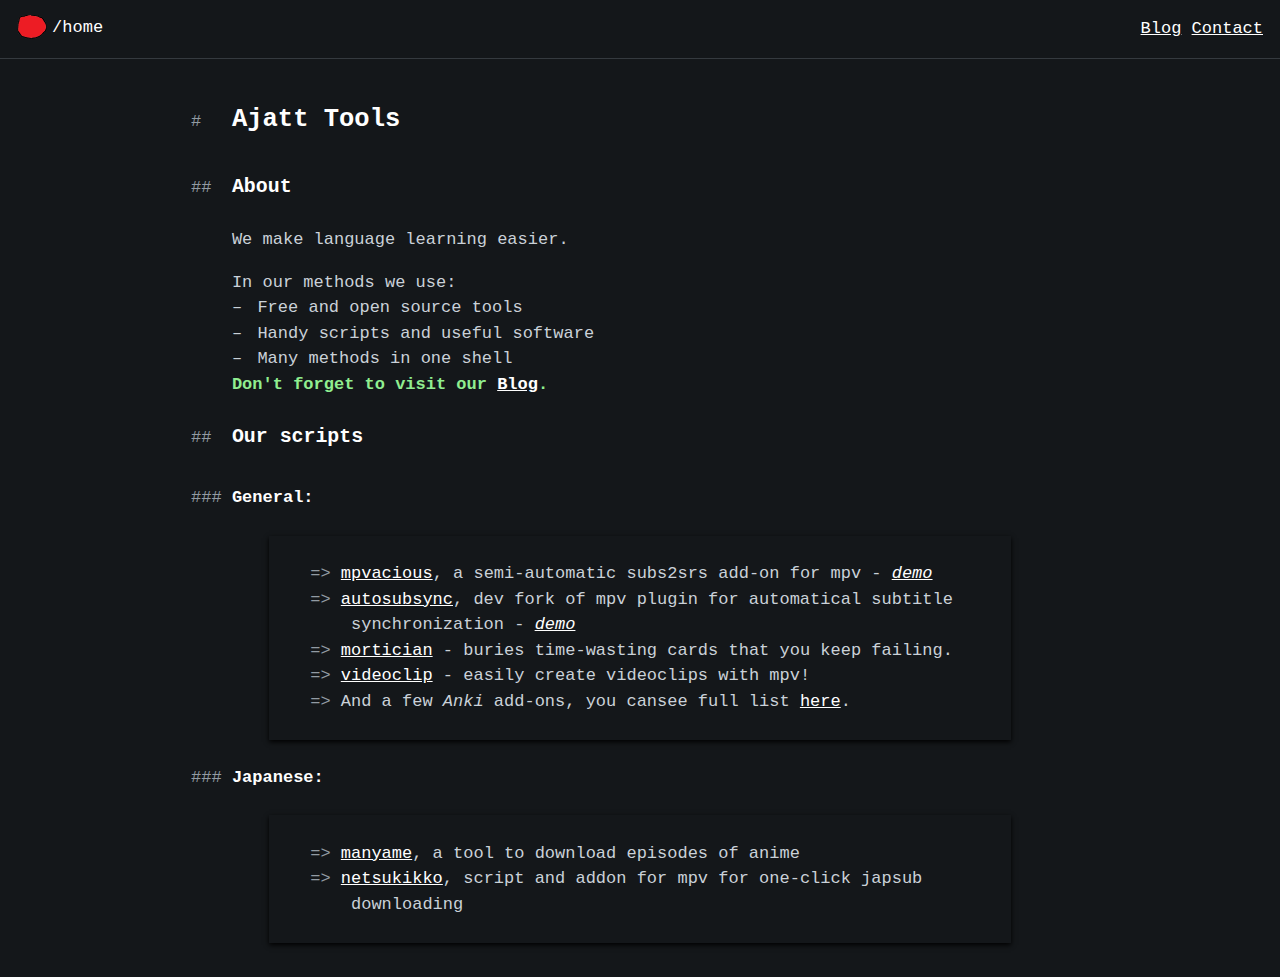
<file: index.html>
<!doctype html>
<html>

<head>
    <meta charset="utf-8">
    <meta name="viewport" content="width=device-width, initial-scale=1" />
    <title>Ajatt Tools</title>
    <link rel="stylesheet" href="style.css" />
</head>

<body class="">
    <header class="header header-base">
        <div class="location">
            <a class="location__prefix content--prefer-monospace" href="https://ajatt-tools.github.io/"><img src="at.png" class="imghigher" width="30"></img></a><span
                class="location__uripart content--prefer-monospace">/home</span></div>
        <div class="actions">
		<div class="action"><a href="blog">Blog</a> <a href="contact.html">Contact</a></div>
        </div>
    </header>

    <main class="wrap wrap--word-wrap">
        <div class="content content--has-type-annotations content--prefer-monospace">
            <div class="section"><span class="section__type"> #</span>
                <h1 class="section__content">Ajatt Tools</h1>
            </div>
            <div class="section">
                <p class="section__content"></p>
            </div>
            <div class="section"><span class="section__type"> ##</span>
                <h2 class="section__content">About</h2>
            </div>
            <div class="section">
                <p class="section__content"></p>
            </div>
            <div class="section">
                <p class="section__content">We make language learning easier.</p>
            </div>
            <div class="section">
                <p class="section__content"></p>
            </div>
            <div class="section">
                <p class="section__content">In our methods we use:</p>
            </div>
            <div class="section">
                <ul class="section__content">
                    <li>Free and open source tools</li>
                    <li>Handy scripts and useful software</li>
                    <li>Many methods in one shell</li>
                </ul>
            </div>
	    <div class="section">
		    <p class="section__content"> <font color="lightgreen"><b>Don't forget to visit our <a href="https://tatsumoto-ren.github.io/blog/">Blog</a>.</b></font></p>
            </div>

            <div class="section">
                <p class="section__content"></p>
            </div>
            <div class="section"><span class="section__type"> ##</span>
                <h2 class="section__content">Our scripts</h2>
            </div>
            <div class="section">
                <p class="section__content"></p>
            </div>
            <div class="section"><span class="section__type"> ###</span>
                <h3 class="section__content">General:</h2>
            </div>
            <div class="section">
                <p class="section__content"></p>
            </div>
            <div class="modal__content">
            <div class="textsection"><span class="section__type"> =></span> <a class="link"
                href="https://github.com/Ajatt-Tools/mpvacious">mpvacious</a>, a semi-automatic subs2srs add-on for mpv -&nbsp;<a href="https://www.youtube.com/watch?v=xlAjNc_sx4A"><em>demo</em> </a></div>
            <div class="textsection"><span class="section__type"> =></span> <a class="link"
                href="https://github.com/Ajatt-Tools/autosubsync-mpv">autosubsync</a>, dev fork of mpv plugin for automatical subtitle synchronization -&nbsp;<a href="https://www.youtube.com/watch?v=FsUfBkFAd44"><em>demo</em> </a></div>
            <div class="textsection"><span class="section__type"> =></span> <a class="link"
                href="https://github.com/Ajatt-Tools/mortician">mortician</a>&nbsp;- buries time-wasting cards that you keep failing.</div>
            <div class="textsection"><span class="section__type"> =></span> <a class="link"
                href="https://github.com/Ajatt-Tools/videoclip">videoclip</a>&nbsp;- easily create videoclips with mpv!</div>
            <div class="textsection"><span class="section__type"> =></span>
                And a few&nbsp;<em>Anki</em>&nbsp;add-ons, you cansee full list&nbsp;<a class="link" href="https://ankiweb.net/shared/byauthor/1255924302">here</a>.</div>
            </div>
            <div class="section">
                <p class="section__content"></p>
            </div>
            <div class="section"><span class="section__type"> ###</span>
                <h3 class="section__content">Japanese:</h2>
            </div>
            <div class="section">
                <p class="section__content"></p>
            </div>
            <div class="modal__content">
            <div class="textsection"><span class="section__type"> =></span> <a class="link"
                href="https://github.com/Ajatt-Tools/manyame" target="_blank" rel="noopener">manyame</a>, a tool to download episodes of anime</div>
            <div class="textsection"><span class="section__type"> =></span> <a class="link"
                href="https://github.com/Ajatt-Tools/netsukikko" target="_blank" rel="noopener">netsukikko</a>, script and addon for mpv for one-click japsub downloading</div>
            </div>
<!-- BREAK BREAK BREAK BREAK BREAK BREAK BREAK BREAK BREAK BREAK BREAK BREAK BREAK BREAK BREAK -->
        </div>
    </main>
</body>

</html>
</file>
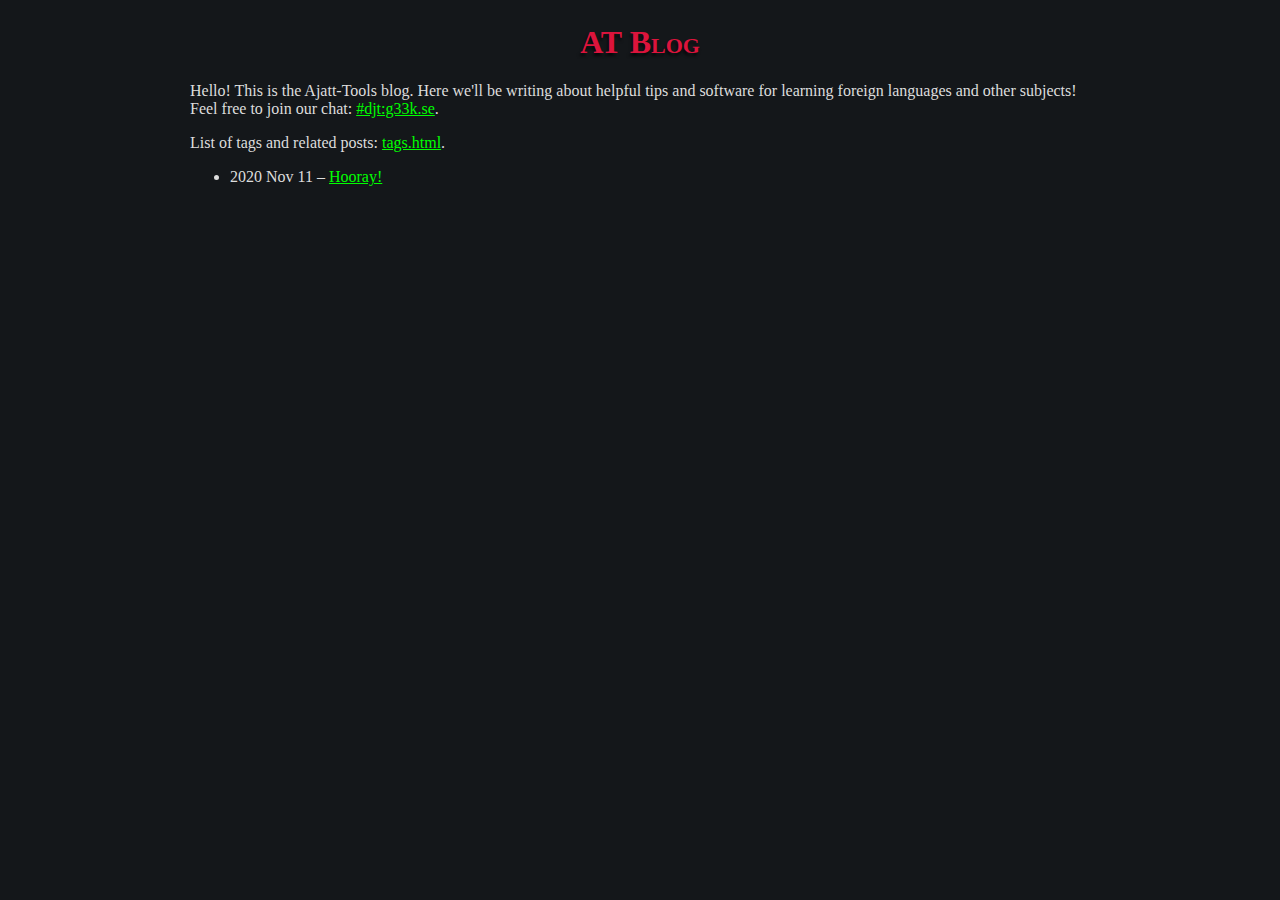
<file: blog/index.html>
<html>
<head>
<title>AT Blog</title>
<meta charset="utf-8"/>
<link rel='stylesheet' type='text/css' href='style.css'>
</head>

<body>
<h1>AT Blog</h1>

<p>
Hello! This is the Ajatt-Tools blog.
Here we'll be writing about helpful tips and software for learning foreign languages and other subjects!
Feel free to join our chat:
<a href="https://app.element.io/#/room/#djt:g33k.se">#djt:g33k.se</a>.
</p>
<p>List of tags and related posts: <a href="/blog/tags.html">tags.html</a>.</p>

<ul>
<!-- LB -->
<li>2020 Nov 11 &ndash; <a href="posts/hooray.html">Hooray!</a></li>

<!-- END -->
</ul>

</body>
</html>
</file>
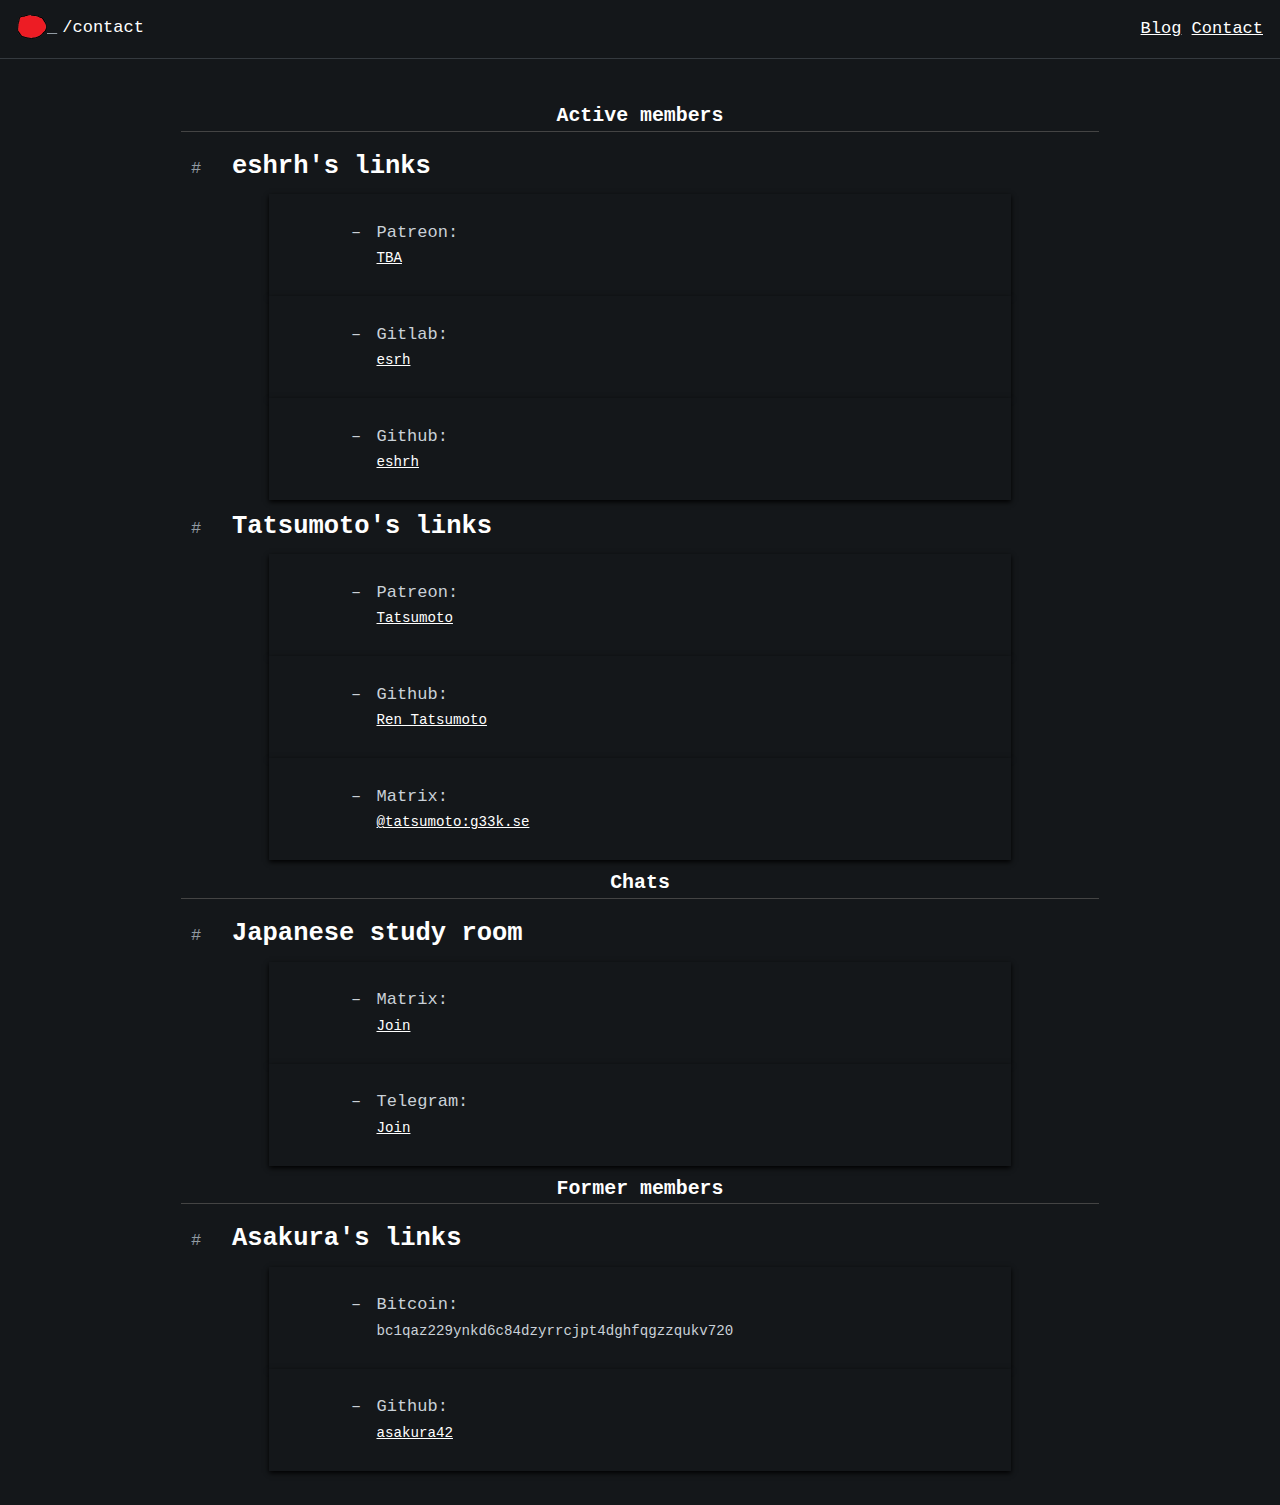
<file: contact.html>
<!doctype html>
<html>

<head>
    <meta charset="utf-8">
    <meta name="viewport" content="width=device-width, initial-scale=1" />
    <title>Ajatt Tools</title>
    <link rel="stylesheet" href="style.css" />
</head>

<body>

<header class="header header-base">
<div class="location">
    <a class="location__prefix content--prefer-monospace" href="https://ajatt-tools.github.io/">
	    <img src="at.png" class="imghigher" width="30">
    </a>
    <span class="location__uripart content--prefer-monospace">/contact</span>
</div>
<div class="actions">
	<div class="action"><a href="blog">Blog</a> <a href="contact.html">Contact</a></div>
</div>
</header>

<main class="wrap wrap--word-wrap">

<h2 class="hhr">Active members</h2>

<div class="content content--has-type-annotations content--prefer-monospace">
	<div class="section"><span class="section__type"> #</span>
		<h1 class="section__content">eshrh's links</h1>
	</div>

	<div class="modal__content">
	    <div class="textsection">
		<ul class="section__content">
		    <li>Patreon:</li>
		    <lino>
		    <small>
			    <a href="#">TBA</a>
		    </small>
		    </lino>
		</ul>
	    </div>
	</div>

	<div class="modal__content">
	    <div class="textsection">
		<ul class="section__content">
		    <li>Gitlab:</li>
		    <lino>
		    <small>
			    <a href="https://gitlab.com/esrh">esrh</a>
		    </small>
		    </lino>
		</ul>
	    </div>
	</div>

	<div class="modal__content">
	    <div class="textsection">
		<ul class="section__content">
		    <li>Github:</li>
		    <lino>
		    <small>
			    <a href="https://github.com/eshrh">eshrh</a>
		    </small>
		    </lino>
		</ul>
	    </div>
	</div>
</div>

<div class="content content--has-type-annotations content--prefer-monospace">
	<div class="section"><span class="section__type"> #</span>
		<h1 class="section__content">Tatsumoto's links</h1>
	</div>

	<div class="modal__content">
	    <div class="textsection">
		<ul class="section__content">
		    <li>Patreon:</li>
		    <lino>
		    <small>
			    <a href="https://www.patreon.com/tatsumoto_ren">Tatsumoto</a>
		    </small>
		    </lino>
		</ul>
	    </div>
	</div>

	<div class="modal__content">
	    <div class="textsection">
		<ul class="section__content">
		    <li>Github:</li>
		    <lino>
		    <small>
			    <a href="https://github.com/tatsumoto-ren">Ren Tatsumoto</a>
		    </small>
		    </lino>
		</ul>
	    </div>
	</div>

	<div class="modal__content">
	    <div class="textsection">
		<ul class="section__content">
		    <li>Matrix:</li>
		    <lino>
		    <small>
			    <a href="https://matrix.to/#/@tatsumoto:g33k.se">@tatsumoto:g33k.se</a>
		    </small>
		    </lino>
		</ul>
	    </div>
	</div>
</div>

<h2 class="hhr">Chats</h2>

<div class="content content--has-type-annotations content--prefer-monospace">
	<div class="section"><span class="section__type"> #</span>
	    <h1 class="section__content">Japanese study room</h1>
	</div>

	<div class="modal__content">
	    <div class="textsection">
		<ul class="section__content">
		    <li>Matrix:</li>
		    <lino>
		    <small>
			    <a href="https://tatsumoto-ren.github.io/blog/join-our-community.html#matrix">Join</a>
		    </small>
		    </lino>
		</ul>
	    </div>
	</div>

	<div class="modal__content">
	    <div class="textsection">
		<ul class="section__content">
		    <li>Telegram:</li>
		    <lino>
		    <small>
			    <a href="https://tatsumoto-ren.github.io/blog/join-our-community.html#telegram">Join</a>
		    </small>
		    </lino>
		</ul>
	    </div>
	</div>

</div>

<h2 class="hhr">Former members</h2>

<div class="content content--has-type-annotations content--prefer-monospace">
	<div class="section"><span class="section__type"> #</span>
		<h1 class="section__content">Asakura's links</h1>
	</div>

	<div class="modal__content">
	    <div class="textsection">
		<ul class="section__content">
		    <li>Bitcoin:</li>
		    <lino><small>bc1qaz229ynkd6c84dzyrrcjpt4dghfqgzzqukv720</small></lino>
		</ul>
	    </div>
	</div>

	<div class="modal__content">
	    <div class="textsection">
		<ul class="section__content">
		    <li>Github:</li>
		    <lino><small>
			    <a href="https://github.com/asakura42">asakura42</a>
		    </small></lino>
		</ul>
	    </div>
	</div>
</div>

</main>
</body>

</html>
</file>
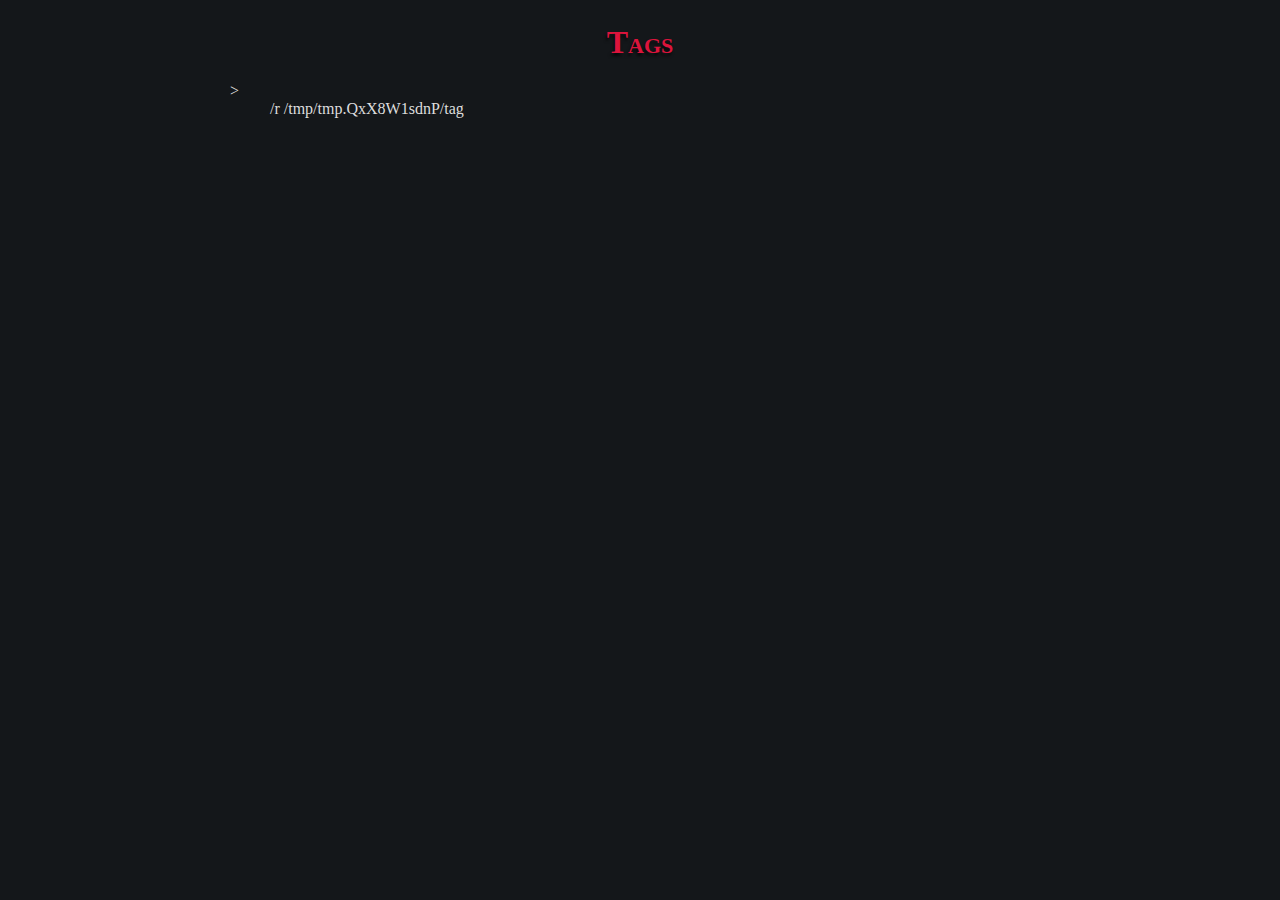
<file: blog/tags.html>
<html>
<head>
<title>Tags</title>
<meta charset="utf-8"/>
<link rel='stylesheet' type='text/css' href='style.css'>
</head>

<body>
<h1>Tags</h1>

<ul>
<!-- LB -->
</ul><a name=""><h3></h3></a><ul>
><ul>/r /tmp/tmp.QxX8W1sdnP/tag

<!-- END -->
</ul>

</body>
</html>
</file>
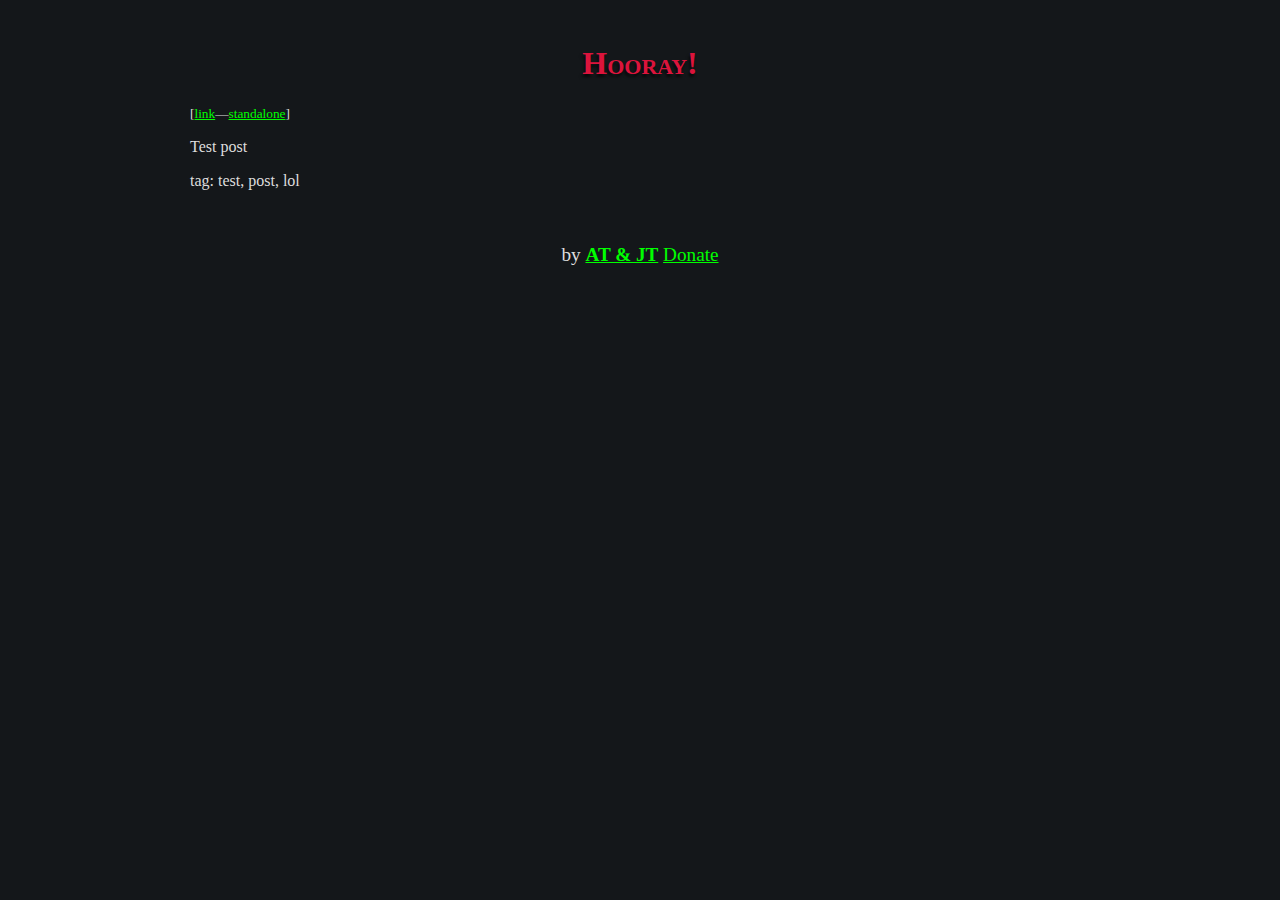
<file: blog/posts/hooray.html>
<!DOCTYPE html>
<html lang="en">
<head>
<title>Hooray!</title>
<link rel='stylesheet' type='text/css' href='../style.css'>
<meta charset='utf-8'/>
</head>
<body>
<h1>Hooray!</h1>
<small>[<a href='../2020.html#hooray'>link</a>&mdash;<a href='hooray.html'>standalone</a>]</small>
<p>Test post</p>
<p>tag: test, post, lol</p>
<footer>by <strong><a href='https://ajatt-tools.github.io/'>AT & JT</a></strong>
<a href='https://patreon.com/ajatt-tools'>Donate</a></footer>
</body>

</html>
</file>
<file: style.css>
﻿body {
  margin: 0;
  padding: 0;
  background-color: #14171a;
  color: #cad1d8;
  font-family: "Iosevka Term SS03", "IBM Plex Mono", "Fira Code", "Fira Mono",
    "Roboto Mono", "Droid Sans Mono", Monaco, Consolas, Courier, monospace;
  font-size: 1.0625em;
  line-height: 1.5;
}
pre {
  margin: 0;
  font: inherit;
  font-family: "Iosevka Term SS03", "IBM Plex Mono", "Fira Code", "Fira Mono",
    "Roboto Mono", "Droid Sans Mono", Monaco, Consolas, Courier, monospace;
  white-space: pre-wrap;
}
h1,
h2,
h3,
h4,
h5,
h6 {
  font: inherit;
  font-weight: bold;
  color: #fff;
  margin: 8px 0;
}
h1 {
    font-size: 1.5em;
}
h2 {
    font-size: 1.17em;
}
h3 {
    font-size: 1em;
}
h4 {
    font-size: 0.83em;
}
h5 {
    font-size: .67em;
}
h6 {
    font-size: .5em;
}

.pre {
  font-size: .67em;
}

p {
  margin: 0;
}
ul,
ol {
  margin: 0;
  padding: 0;
  list-style-type: none;
}
ul li {
  padding-left: 3ch;
  padding-left: 1.5em;
}
ul li::before {
  display: inline-block;
  width: 3ch;
  width: 1.5em;
  margin-left: -3ch;
  margin-left: -1.5em;
  content: "–";
}
ul lino {
  padding-left: 3ch;
  padding-left: 1.5em;
}
ul lino::before {
  display: inline-block;
  width: 3ch;
  width: 1.5em;
  margin-left: -3ch;
  margin-left: -1.5em;
}
button {
  background: none;
  border: 0;
  padding: 0;
  color: #fff;
  font: inherit;
  text-decoration: underline;
  cursor: pointer;
}
button:focus {
  outline: 1px dotted currentColor;
}
img {
  display: inline-block;
  vertical-align: top;
  max-width: 8em;
  margin: 0.1em 0;
}
img::selection {
  background-color: rgba(239, 198, 138, 0.35);
}
img.expanded {
  max-width: 40em;
  max-width: 80ch;
}
img.faded {
  opacity: 0.5;
}
strong {
  font-weight: normal;
}
::selection {
  color: #000;
  background-color: rgba(239, 198, 138, 0.996);
}
:link {
  color: #fff;
}
:visited {
  color: #cad1d8;
}
:link:hover,
:visited:hover {
  color: #fff;
}
.header-base {
  display: flex;
  flex-direction: row;
  align-items: center;
  justify-content: space-between;
  border-bottom: 1px solid #353a3f;
}
.header {
  padding: 0.9em 1em;
  color: #929ba3;
}
.location {
  flex: 0 1 auto;
  overflow: hidden;
  white-space: nowrap;
  text-overflow: ellipsis;
  text-overflow: ellipsis "|";
  margin-right: 0.5em;
}
.location__prefix {
  margin-right: 0.3em;
  color: #929ba3;
  cursor: pointer;
  text-decoration: underline;
}
@media (hover: hover) {
  .location__prefix:hover {
    color: #fff;
  }
}
.location__prefix--mobile {
  display: none;
}
.location__slash {
  margin: 0 0.3em;
}
.location__uripart {
  color: #fff;
}
.imghigher {
  position: relative;
  top: -2.5px;
}
.location__uripart + .location__slash + .location__uripart {
  color: #cad1d8;
}
.location__uripart:link:hover,
.location__uripart:visited:hover {
  color: #fff;
}
.actions {
  flex: 0 0 auto;
}
.actions :visited {
  color: #fff;
}
.action {
  display: inline;
}
.action + .action::before {
  content: " | ";
}
.wrap {
  padding: 2em 1em;
  text-align: center;
}
.wrap--word-wrap {
  max-width: 45em;
  max-width: 90ch;
  margin: 0 auto;
}
.content {
  box-sizing: border-box;
  display: block;
  min-width: 0;
  max-width: 100%;
  margin: 0;
  padding: 0;
  text-align: left;
  font: inherit;
  font-family: "Open Sans", "Fira Sans", "Roboto", "Droid Sans", sans-serif;
}
.content--monospace,
.content--prefer-monospace {
  font-family: "Iosevka Term SS03", "IBM Plex Mono", "Fira Code", "Fira Mono",
    "Roboto Mono", "Droid Sans Mono", Monaco, Consolas, 'Courier New', Courier, monospace;
}
.section {
  display: flex;
  align-items: baseline;
  flex-direction: row;
  justify-content: flex-start;
  min-height: 1em;
  padding-left: 3em;
  padding-left: 5ch;
}
.textsection {
  display: block;
  align-items: baseline;
  flex-direction: row;
  justify-content: flex-start;
  min-height: 1em;
  padding-left: 3em;
  padding-left: 5ch;
}
.section__type {
  flex: 0 0 auto;
  margin-left: -3em;
  margin-left: -5ch;
  width: 3em;
  width: 5ch;
  color: #929ba3;
  font-family: "Iosevka Term SS03", "IBM Plex Mono", "Fira Code", "Fira Mono",
    "Roboto Mono", "Droid Sans Mono", Monaco, Consolas, Courier, monospace;
  user-select: none;
  white-space: pre;
}
.section__content {
  min-width: 0;
  word-wrap: normal;
}
.is-plain .section {
  padding-left: 0;
}
.is-plain .section__type {
  display: none;
}
.modal {
  position: fixed;
  top: 0;
  left: 0;
  z-index: 100;
  display: none;
  width: 100%;
  height: 100%;
  box-sizing: border-box;
  padding: 2em;
  background-color: rgba(0, 0, 0, 0.75);
}
.modal--visible {
  display: block;
}
.modal__content {
  max-width: 40em;
  padding: 1.5em 1.8em;
  margin: 0 auto;
  background-color: #14171a;
  box-shadow: 0 0.1em 0.3em #000;
  text-align: left;
}
.modal__head {
  padding-bottom: 0.75em;
  margin-bottom: 1.5em;
}
.modal__title {
  padding-right: 1em;
  white-space: nowrap;
  text-overflow: ellipsis;
  overflow: hidden;
  text-transform: uppercase;
}
.setting {
  display: flex;
  flex-direction: row;
  align-items: baseline;
  justify-content: space-between;
}
.setting::after {
  order: 2;
  flex: 1 1 auto;
  display: block;
  height: 0;
  margin: 0 0.5em;
  border-bottom: 2px dotted #353a3f;
  content: "";
}
.setting__label {
  order: 1;
}
.setting__value {
  order: 3;
}
.hhr {
  border-bottom: 1px solid #444;
}
@media screen and (max-width: 800px) {
  body {
    font-size: 1em;
  }
  .modal {
    padding: 1em;
  }
  .modal__content {
    padding: 1em 1.3em;
  }
}
@media screen and (max-width: 500px) {
  .location__prefix {
    display: none;
  }
  .location__prefix--mobile {
    display: inline;
  }
  .action {
    display: block;
  }
  .action + .action::before {
    content: "";
  }
}
@media screen and (max-width: 280px) {
  .location__prefix--mobile {
    display: none;
  }
}
</file>
<file: blog/style.css>
#links img,footer img, li img, h1 img, h2 img, h3 img, p img, .dropme img, td img {
    max-height: 1em;
    max-width: 1.5em;
}

body {
    max-width: 900px;
    margin-left: auto;
    margin-right: auto;
    padding: 1em;
    color: inherit;
    background: inherit;
}


footer {
	clear: both;
	text-align: center;
	padding-top: 2em;
	font-size: larger;
}

html {
    background: #14171a;
    color: #ddd;
	padding-bottom: 500px;
}

dt {
	color: orange;
	margin-top: 2px;
}

dd {
	margin-bottom: 2px;
}

h1, h2, h3, h4, h5, h6 {
	text-align: center;
    	text-shadow: -1px 3px 3px rgba(0, 0, 0, 0.68);
}

h1 {
	color: crimson;
	font-variant: small-caps;
}

h2 {
	color: DeepSkyBlue;
}

h3 {
	color: blueviolet;
}

a {
	color: lime;
}

a:hover {
	color: red;
}

.menubar li a {
    display: block;
}

.menubar {
    display: inline-block;
    margin: 0;
    padding: 0;
    zoom:1;
}

nav {
    margin-left: auto;
    margin-right: auto;
    font-size: larger;
    text-align: center;
}


.menubar li {
	display: block;
	float: left;
	width: 100px;
    min-height: 1.5em;
    background: #222;
    border: #444 solid 2px;
    padding: 3px;
    margin: 4px;
}

.menubar li:hover {
    background: #000;
}

.menubar li ul {
	visibility: hidden;
	position: absolute;
	padding-top: 10px;
}

.menubar li:hover ul {
	visibility: visible;
    padding-left: 0;
    margin-left: -7px;
}

.menubar li ul li {
    float: none;
    position: relative;
    width: 150px;
    text-align: left;
}

code {
	color: limegreen;
    /* overflow-x: auto; */
}

/* pre { */
/*     background: var(--color256); */
/*     border: 1px solid var(--color8); */
/*     border-radius: 4px; */
/*     padding: 5px; */
/*     display: block; */
/*     align: center; */
/*     max-width: 900px; */
/*     /1* background: #1d2021; *1/ */
/* } */

#list tr:nth-child(even) {
    background: #333;
}

#list th {
    background: #33a ;
    border: 0px;
}

.soy {
	animation: shake 0.4s ease-out;
	animation-iteration-count: infinite;
	display: inline-block;
}

@keyframes shake {
	0% { transform: translate(1px, 1px) rotate(0deg); }
	10% { transform: translate(-1px, -2px) rotate(-1deg); }
	20% { transform: translate(-3px, 0px) rotate(1deg); }
	30% { transform: translate(3px, 2px) rotate(0deg); }
	40% { transform: translate(1px, -1px) rotate(1deg); }
	50% { transform: translate(-1px, 2px) rotate(-1deg); }
	60% { transform: translate(-3px, 1px) rotate(0deg); }
	70% { transform: translate(3px, 1px) rotate(-1deg); }
	80% { transform: translate(-1px, -1px) rotate(1deg); }
	90% { transform: translate(1px, 2px) rotate(0deg); }
	100% { transform: translate(1px, -2px) rotate(-1deg); }
	}

blockquote {
    width: 80%;
    font-style: italic;
    display: block;
    text-align: center;
    margin-left: auto;
    margin-right: auto;
}

strong {
    color: indianred;
}

em {
	text-shadow: -1px 1px #444;
	color: greenyellow;
}

dfn {
	color: orange;
	font-style: normal;
	font-weight: bold;
	/* text-decoration: underline; */
}

iframe {
	margin: auto;
	display: block;
}

figcaption {
	font-size: smaller;
	color: #bbb;
	text-align: center;
}

.artlist a {
	max-width:200px;
	display:inline-block;
	border:solid thin red;
	border-radius:1rem;
	padding:.5rem;
	margin:.25rem;
}

.artlist img {
	max-width: inherit;
	max-height: 250px;
	display:block;
}

.sec  {
	width: 350px;
	float: left;
	margin: auto;
}

.sec li {
	font-size: larger;
}

.sec .ext {
    border:solid thin darkblue;
}

.sec a:hover {
	background: darkred;
	color: navy;
	border: solid thin goldenrod;
}

.sec a {
    width:125px;
    height:125px;
    display:inline-block;
    border:solid thin red;
    border-radius:1rem;
    padding:.5rem;
    margin:.25rem;
    float: left;
}

.sec li {
	list-style: none;
	text-align: center;
}

.sec img {
    object-fit: contain;
	max-width: 175px;
	max-height: 75px;
	display:block;
	margin-left: auto;
	margin-right: auto;
}

.sec h3 {
	/* border: solid thin darkred; */
}

.related {
	text-align: center;
	font-size: large;
}

.related::before {
	content: "Related Video: "
}
</file>
